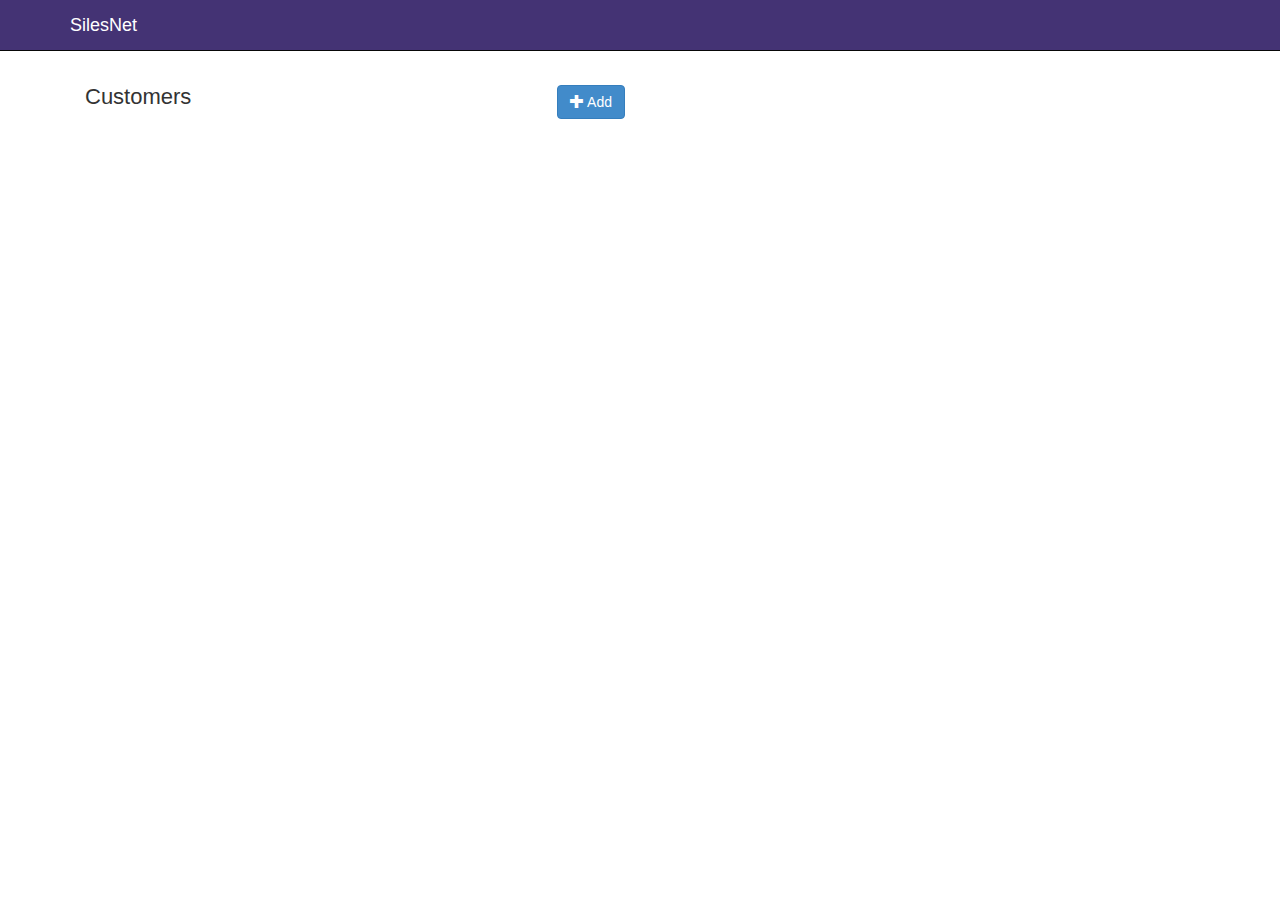
<file: index.html>
<!DOCTYPE html>
<html manifest="./silesnet.manifest">
    <head>
        <title>Customer support - SilesNet</title>
        <meta charset="UTF-8">
        <meta name="viewport" content="width=device-width, initial-scale=1.0, maximum-scale=1.0, user-scalable=no">
        <meta name="HandheldFriendly" content="true" />
        <link href="media/css/bootstrap.min.css" rel="stylesheet">
        <link href="media/css/display.css" rel="stylesheet">
    </head>
    <body>

        <div class="navbar navbar-inverse navbar-fixed-top" role="navigation">
            <div class="container">
                <div class="navbar-header">
                    <a class="navbar-brand" href="#">SilesNet</a>
                </div>
            </div>
        </div>

        <div class="container">
            <div class="starter-template">

                <div class="row">
                    <div class="col-lg-6 col-md-6 col-sm-8">
                        <h1>Customers <a href="./customer/edit.html" class="btn btn-primary pull-right"><span class="glyphicon glyphicon-plus"></span> Add</a></h1>

                        <table class="customer-list table table-hover">
                        </table>
                    </div>
                </div>

            </div>

        </div>

        <script src="./media/js/jquery.min.js"></script>
        <script src="./media/js/bootstrap.min.js"></script>
        <script src="./media/js/db.js"></script>
        <script src="./media/js/script.js"></script>
    </body>
</html>
</file>
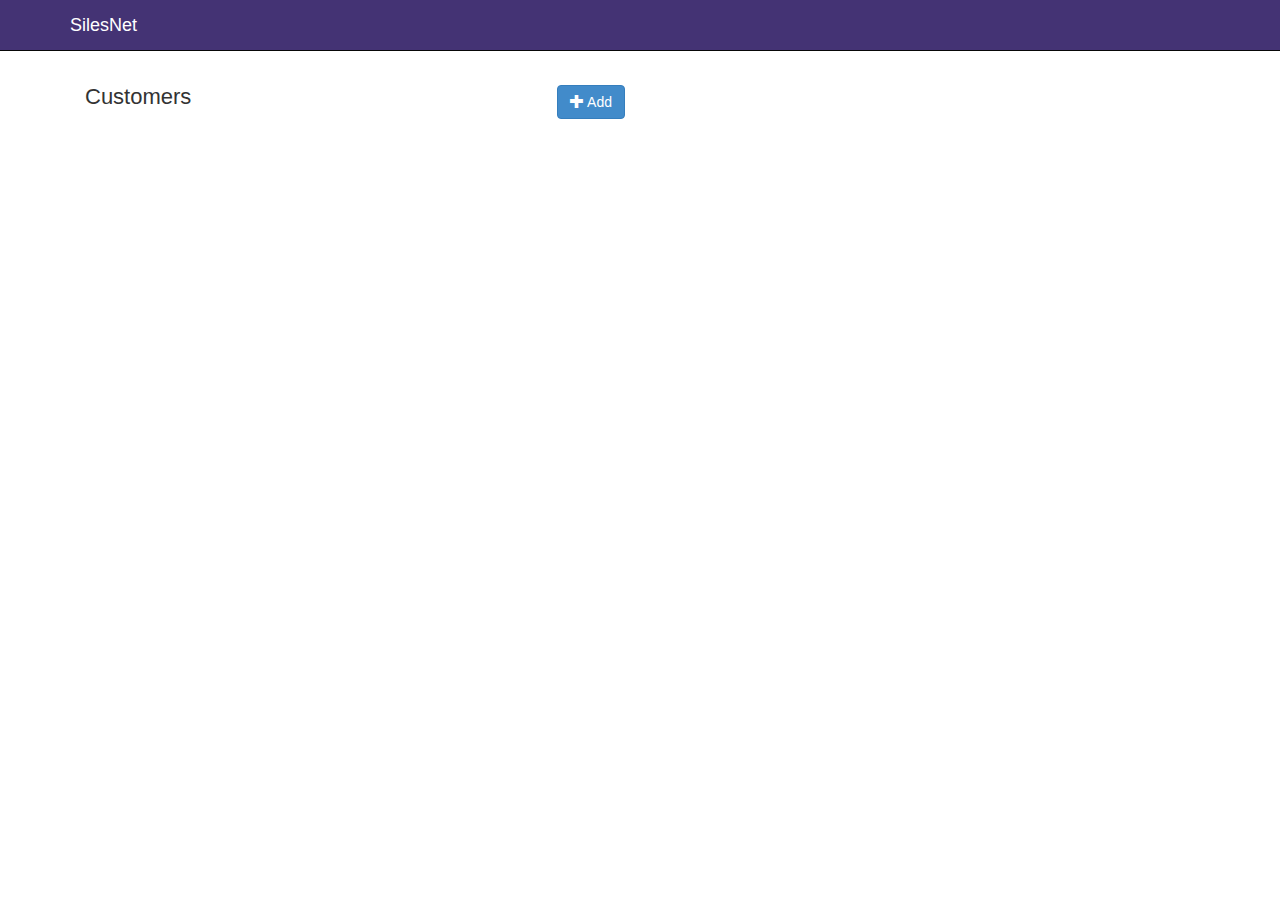
<file: customer/detail.html>
<!DOCTYPE html>
<html manifest="../silesnet.manifest">
    <head>
        <title>Customer detail - SilesNet</title>
        <meta charset="UTF-8">
        <meta name="viewport" content="width=device-width, initial-scale=1.0, maximum-scale=1.0, user-scalable=no">
        <meta name="HandheldFriendly" content="true" />
        <link href="../media/css/bootstrap.min.css" rel="stylesheet">
        <link href="../media/css/display.css" rel="stylesheet">
    </head>
    <body>

        <div class="navbar navbar-inverse navbar-fixed-top" role="navigation">
            <div class="container">
                <div class="navbar-header">
                    <a class="navbar-brand" href="../index.html">SilesNet</a>
                </div>
            </div>
        </div>

        <div class="container">

            <div class="starter-template">
                <h1>Customer</h1>

                <div class="row customer-detail">
                    <div class="col-xs-12 col-sm-8 col-md-5 col-lg-5">
                        <div class="form-group">
                            <div class="row">
                                <div class="col-xs-6"><span class="required" id="name"></span></div>
                                <div class="col-xs-6"><span id="supplementary_name"></span></div>
                            </div>
                        </div>
                        <div class="form-group">
                            <div class="row">
                                <div class="col-xs-6"><span class="required" id="public_id"></span></div>
                                <div class="col-xs-6"><span id="dic"></span></div>
                            </div>
                        </div>
                        <div class="form-group">
                            <div class="row">
                                <div class="col-xs-4"><span class="required" id="contract_no"></span></div>
                                <div class="col-xs-8"><span class="required" id="email"></span></div>
                            </div>
                        </div>
                        <div class="form-group">
                            <span class="required" id="street"></span>
                        </div>
                        <div class="form-group">
                            <div class="row">

                                <div class="col-xs-6"><span class="required" id="city"></span></div>
                                <div class="col-xs-6"><span class="required" id="postal_code"></span></div>
                            </div>
                        </div>
                        <div class="form-group">
                            <span class="required" id="country"></span>
                        </div>
                        <div class="form-group">
                            <div class="row">
                                <div class="col-xs-6"><span id="contact_name"></span></div>
                                <div class="col-xs-6"><span id="phone"></span></div>
                            </div>
                        </div>
                        <div class="form-group">
                            <span id="info"></span>
                        </div>

                        <h3>Service</h3>
                        <div class="service form-group">
                            <div class="row">
                                <div class="col-xs-7 service_place">
                                    <span class="required" id="region"></span>
                                </div>
                                <div class="col-xs-5">
                                    <span class="required" id="period_from"></span>
                                </div>
                            </div>
                            <div class="row">
                                <div class="col-xs-9">
                                    <span class="required" id="product"></span>
                                </div>
                            </div>
                        </div>

                        <div class="row">
                            <div class="col-xs-4">
                                <a href="../index.html" class="btn btn-lg btn-danger btn-customer-delete pull-right">Delete</a>
                            </div>
                            <div class="col-xs-4">
                                <a href="../customer/edit.html" class="btn btn-lg btn-success btn-customer-edit pull-right">Edit</a>
                            </div>
                            <div class="col-xs-4">
                                <a href="../index.html" class="btn btn-lg btn-primary btn-customer-send pull-right">Send</a>
                            </div>
                        </div>
                    </div>
                </div>
            </div>

        </div>

        <script src="../media/js/jquery.min.js"></script>
        <script src="../media/js/bootstrap.min.js"></script>
        <script src="../media/js/db.js"></script>
        <script src="../media/js/script.js"></script>
    </body>
</html>
</file>
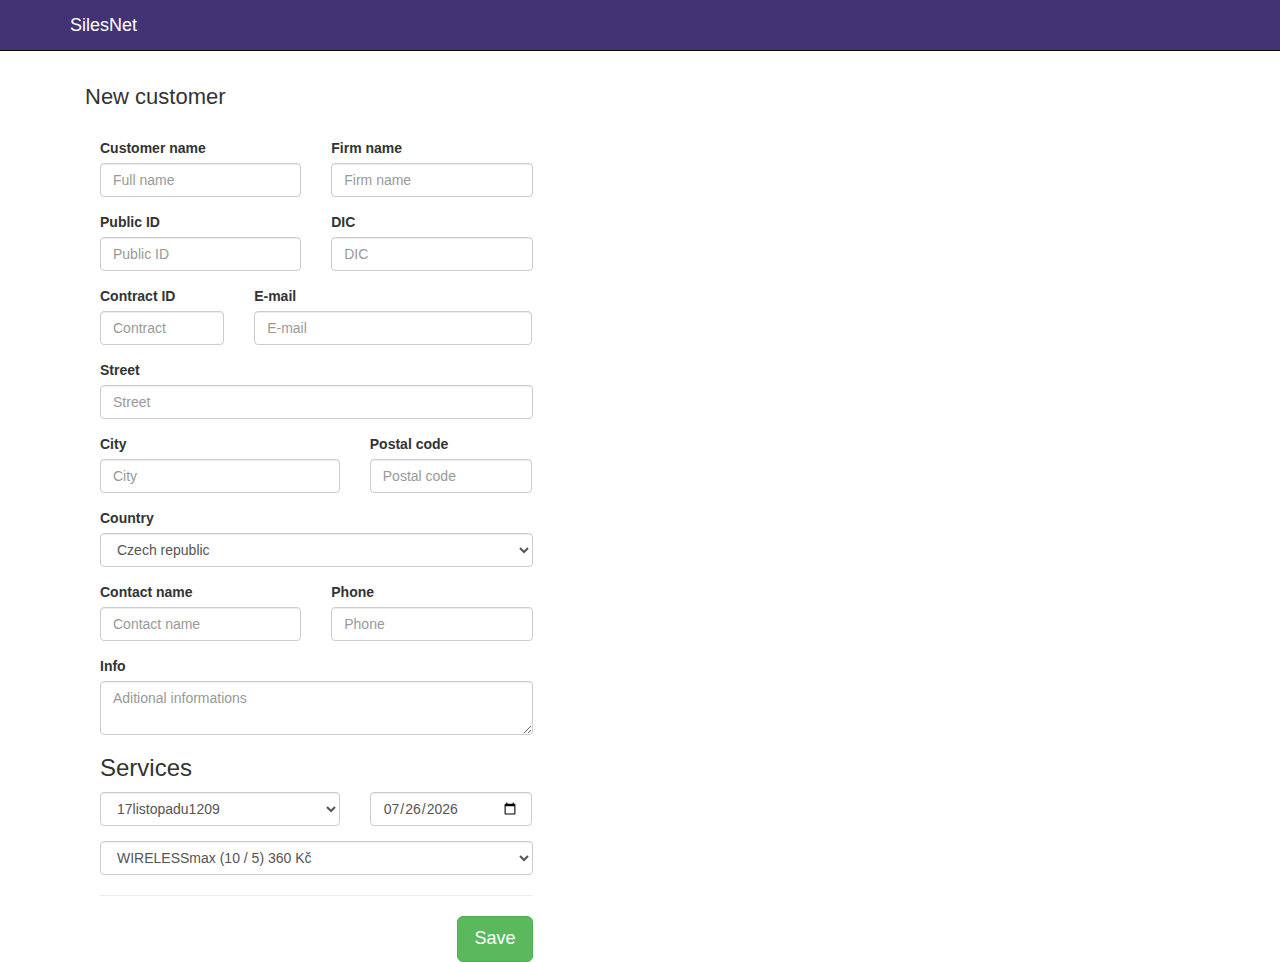
<file: customer/edit.html>
<!DOCTYPE html>
<html manifest="../silesnet.manifest">
    <head>
        <title>Customer edit - SilesNet</title>
        <meta charset="UTF-8">
        <meta name="viewport" content="width=device-width, initial-scale=1.0, maximum-scale=1.0, user-scalable=no">
        <meta name="HandheldFriendly" content="true" />
        <link href="../media/css/bootstrap.min.css" rel="stylesheet">
        <link href="../media/css/display.css" rel="stylesheet">
    </head>
    <body>

        <div class="navbar navbar-inverse navbar-fixed-top" role="navigation">
            <div class="container">
                <div class="navbar-header">
                    <a class="navbar-brand" href="../index.html">SilesNet</a>
                </div>
            </div>
        </div>

        <div class="container">

            <div class="starter-template">
                <h1>New customer</h1>

                    <form action="../index.html" role="form" class="col-xs-12 col-sm-8 col-md-5 col-lg-5 customer-edit" id="customer">
                        <div class="form-group">
                            <div class="row">
                                <div class="col-xs-6"><label for="name">Customer name</label></div>
                                <div class="col-xs-6"><label for="supplementary_name">Firm name</label></div>
                            </div>
                            <div class="row">
                                <div class="col-xs-6"><input type="text" name="name" class="form-control col-md-5" id="name" required="required" maxlength="80" placeholder="Full name"></div>
                                <div class="col-xs-6"><input type="text" name="supplementary_name" class="form-control col-md-5" id="supplementary_name" maxlength="50" placeholder="Firm name"></div>
                            </div>
                        </div>
                        <div class="form-group">
                            <div class="row">
                                <div class="col-xs-6"><label for="public_id">Public ID</label></div>
                                <div class="col-xs-6"><label for="dic">DIC</label></div>
                            </div>
                            <div class="row">
                                <div class="col-xs-6"><input type="text" name="public_id" class="form-control col-md-5" id="public_id" required="required" maxlength="20" placeholder="Public ID"></div>
                                <div class="col-xs-6"><input type="text" name="dic" class="form-control col-md-5" id="dic" maxlength="20" placeholder="DIC"></div>
                            </div>
                        </div>
                        <div class="form-group">
                            <div class="row">
                                <div class="col-xs-4"><label for="contract_no">Contract ID</label></div>
                                <div class="col-xs-8"><label for="email">E-mail</label></div>
                            </div>
                            <div class="row">
                                <div class="col-xs-4"><input type="number" name="contract_no" class="form-control col-md-5" id="contract_no" placeholder="Contract" /></div>
                                <div class="col-xs-8"><input type="email" name="email" class="form-control" id="email" required="required" maxlength="50" placeholder="E-mail" /></div>
                            </div>
                        </div>
                        <div class="form-group">
                            <label for="street">Street</label>
                            <input type="text" name="street" class="form-control" id="street" required="required" maxlength="40" placeholder="Street">
                        </div>
                        <div class="form-group">
                            <div class="row">
                                <div class="col-xs-7"><label for="city">City</label></div>
                                <div class="col-xs-5"><label for="postal_code">Postal code</label></div>
                            </div>
                            <div class="row">
                                <div class="col-xs-7"><input type="text" name="city" class="form-control col-md-5" id="city" required="required" maxlength="40" placeholder="City"></div>
                                <div class="col-xs-5"><input type="number" name="postal_code" class="form-control col-md-5" id="postal_code" required="required" max="9999999999" placeholder="Postal code"></div>
                            </div>
                        </div>
                        <div class="form-group">
                            <label for="country">Country</label>
                            <select name="country" class="form-control" id="country">
                                <option value="1">Czech republic</option>
                                <option value="2">Poland</option>
                            </select>
                        </div>
                        <div class="form-group">
                            <div class="row">
                                <div class="col-xs-6"><label for="contact_name">Contact name</label></div>
                                <div class="col-xs-6"><label for="phone">Phone</label></div>
                            </div>
                            <div class="row">
                                <div class="col-xs-6"><input type="text" name="contact_name" class="form-control col-md-5" id="contact_name" maxlength="50" placeholder="Contact name"></div>
                                <div class="col-xs-6"><input type="text" name="phone" class="form-control col-md-5" id="phone" maxlength="70" placeholder="Phone"></div>
                            </div>
                        </div>
                        <div class="form-group">
                            <label for="info">Info</label>
                            <textarea name="info" id="info" class="form-control" maxlength="150" placeholder="Aditional informations"></textarea>
                        </div>

                        <h3>Services</h3>
                        <div class="service-box form-group">
                            <div class="row">
                                <div class="col-xs-7" style="margin-bottom: 15px;">
                                    <select name="region" class="form-control" id="region">
                                    </select>
                                </div>
                                <div class="col-xs-5">
                                    <input type="date" name="period_from" id="period_from" class="form-control col-md-1">
                                </div>
                            </div>

                            <div class="row">
                                <div class="col-xs-12">
                                    <select name="product" class="form-control" id="product">
                                    </select>
                                </div>
                            </div>
                            <hr />
                        </div>

                        <input type="submit" class="btn-save-customer btn btn-lg btn-success pull-right" value="Save">
                    </form>
                </div>
        </div>

        <script src="../media/js/jquery.min.js"></script>
        <script src="../media/js/bootstrap.min.js"></script>
        <script src="../media/js/db.js"></script>
        <script src="../media/js/script.js"></script>
    </body>
</html>
</file>
<file: media/css/display.css>
/**
 *  Author: Bc. Michal Kocián
 */
body {
  padding-top: 50px;
}
.starter-template {
  padding: 15px 15px;
  text-align: left;
}
.navbar {
    background-color: #443374;
}
.navbar-brand {
    color: #fff !important;
}
h1 {
    font-size: 22px;
    margin-bottom: 15px;
    padding-bottom: 14px;
}
.two-inputs {
    width: 45%;
}
.two-inputs:last-child {
    float: left;
}

.customer-list td.number {
    width: 50px;
}
span.required {
    font-weight: bold;
}

.service {
    padding-bottom: 15px;
}
.service .service_place {
    padding-bottom: 15px;
}

.customer-list a {
    font-size: 1.3em;
    display: block;
    padding: 7px 0px 9px 0;
}
.customer-list td.name {
    padding: 0px !important;
}
</file>
